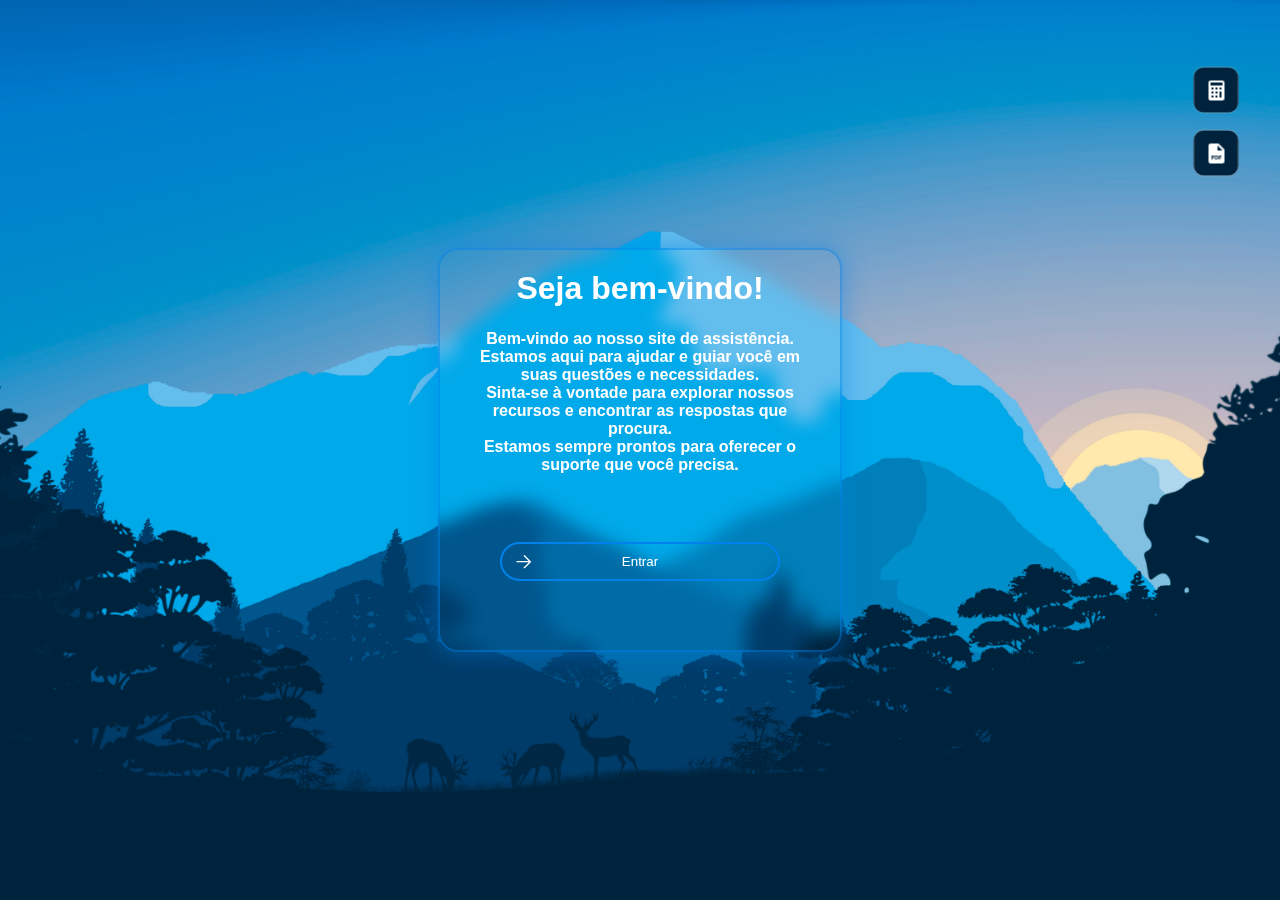
<file: index.html>
<!DOCTYPE html>
<html lang="pt-br">
<head>
    <meta charset="UTF-8">
    <meta name="viewport" content="width=device-width, initial-scale=1.0">
    <title>Ａｊｕｄａ Ｅｓｃｏｌａｒ彡★</title>
    <link rel="Website Icon" type="png" href="/img/2.png">
    <link rel="stylesheet" href="/style.css">
    <link rel="stylesheet" href="https://cdnjs.cloudflare.com/ajax/libs/font-awesome/5.15.3/css/all.min.css">
    <link href='https://unpkg.com/boxicons@2.1.4/css/boxicons.min.css' rel='stylesheet'>
</head>
<body>

    <section>

    <!-- Quadrado Transparente -->
    <div class="form-box">
        <!-- Texto Em Que Ta Dentro Do Quadro Transparente -->

        <h1 id="h11"><b>Seja bem-vindo!</b></h1>
        <p><b>Bem-vindo ao nosso site de assistência. <br> Estamos aqui para ajudar e guiar você em suas questões e necessidades. <br>Sinta-se à vontade para explorar nossos recursos e encontrar as respostas que procura. <br>Estamos sempre prontos para oferecer o suporte que você precisa.</b></p>
        
        <!-- Botão De Entrar -->
        <a href="/link page/index.html"><button class="button">
            
            <!-- Imagem De Seta Dentro Do Botão -->
            <svg xmlns="http://www.w3.org/2000/svg" fill="none" viewBox="0 0 24 24" stroke-width="1.5" stroke="currentColor" class="w-6 h-6">
                <path stroke-linecap="round" stroke-linejoin="round" d="M4.5 12h15m0 0l-6.75-6.75M19.5 12l-6.75 6.75"></path>
            </svg>
            <div class="text">
                Entrar
            </div>
    </section>

    <!-- Botão Da Calculadora -->
    <a href="/calculadora/index.html"><button class="Btn1">
        <span class="svgContainer1">
            <img src="[data-uri]"/>
        </span>
        <span class="BG1"></span>
    </button></a>


    <a href="https://tome.app"><button class="Btn2">
        <span class="svgContainer2">
            <img src="[data-uri]"/>
                </span>
        <span class="BG2"></span>
    </button></a>

    <script async src="https://pagead2.googlesyndication.com/pagead/js/adsbygoogle.js?client=ca-pub-1059021919017171"
    crossorigin="anonymous"></script>
    <script async src="https://pagead2.googlesyndication.com/pagead/js/adsbygoogle.js?client=ca-pub-1059021919017171"
    crossorigin="anonymous"></script>
<ins class="adsbygoogle"
    style="display:block; text-align:center;"
    data-ad-layout="in-article"
    data-ad-format="fluid"
    data-ad-client="ca-pub-1059021919017171"
    data-ad-slot="6804320768"></ins>
</body>
</html>
</file>
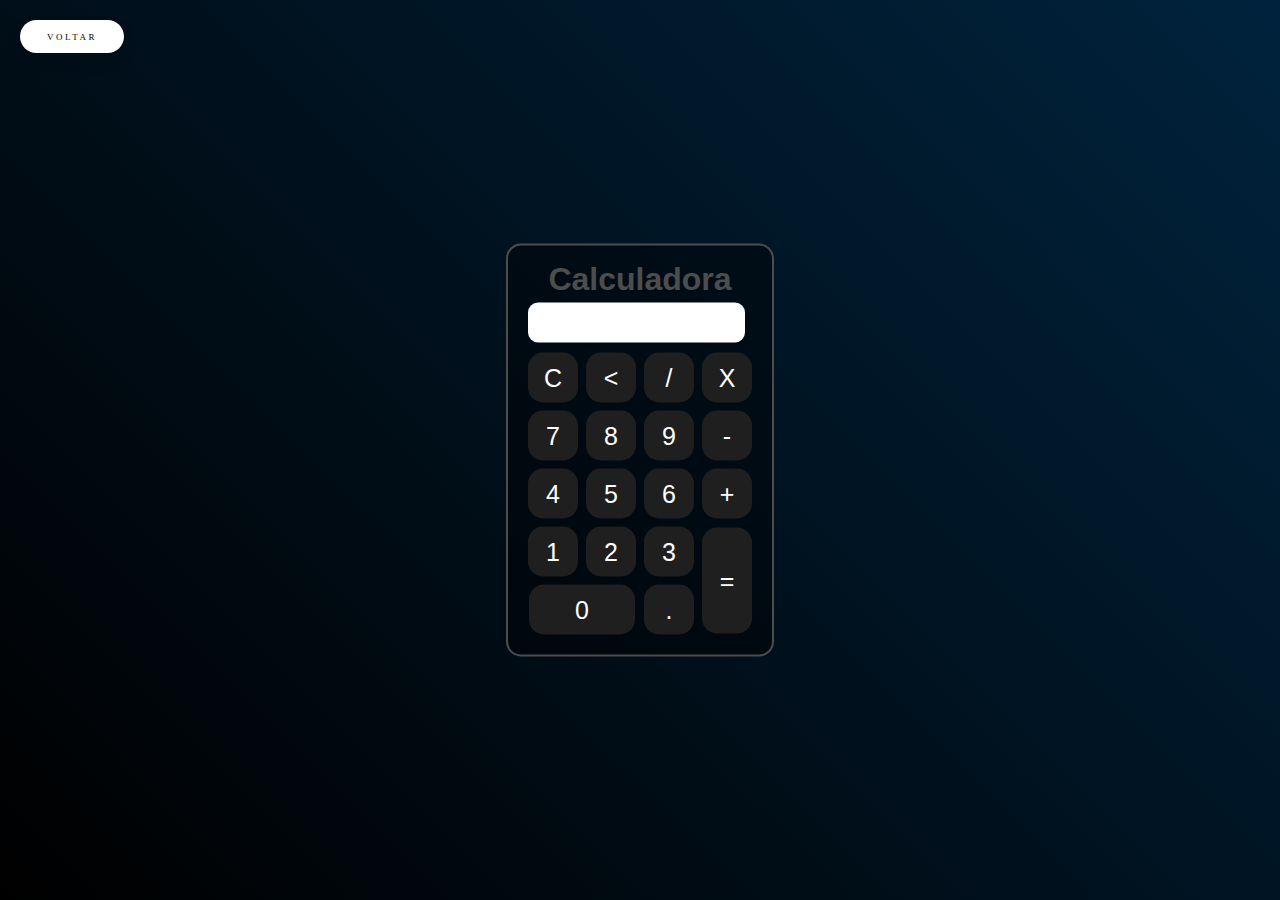
<file: calculadora/index.html>
<!DOCTYPE html>
<html lang="pt-br">
<head>
    <meta charset="UTF-8">
    <meta name="viewport" content="width=device-width, initial-scale=1.0">
    <title>Calculadora</title>
    <link rel="stylesheet" href="style.css">
</head>
<body>
    
    <!-- Botão De Voltar -->
    <a href="/index.html"><sair> voltar
    </sair></a>

    

    <div class="fundo">
        <div class="calculadora">
            <h1>Calculadora</h1>
            <p id="resultado"></p>
            <table>
                <tr>
                    <td><button class="botao" onclick="clean()">C</button></td>
                    <td><button class="botao" onclick="back()"><</button></td>
                    <td><button class="botao" onclick="insert('/')">/</button></td>
                    <td><button class="botao" onclick="insert('*')">X</button></td>
                </tr>
                <tr>
                    <td><button class="botao" onclick="insert('7')">7</button></td>
                    <td><button class="botao" onclick="insert('8')">8</button></td>
                    <td><button class="botao" onclick="insert('9')">9</button></td>
                    <td><button class="botao" onclick="insert('-')">-</button></td>
                </tr>
                <tr>
                    <td><button class="botao" onclick="insert('4')">4</button></td>
                    <td><button class="botao" onclick="insert('5')">5</button></td>
                    <td><button class="botao" onclick="insert('6')">6</button></td>
                    <td><button class="botao" onclick="insert('+')">+</button></td>
                </tr>
                <tr>
                    <td><button class="botao" onclick="insert('1')">1</button></td>
                    <td><button class="botao" onclick="insert('2')">2</button></td>
                    <td><button class="botao" onclick="insert('3')">3</button></td>
                    <td rowspan="2"><button class="botao" style="height: 106px;" onclick="calcular()">=</button></td>
                </tr>
                <tr>
                    <td colspan="2"><button class="botao" style="width: 106px;" onclick="insert('0')">0</button></td>
                    <td><button class="botao" onclick="insert('.')">.</button></td>
                </tr>
            </table>
        </div>
    </div>
    <script>
        function insert(num)
        {
            var numero = document.getElementById('resultado').innerHTML;
            document.getElementById('resultado').innerHTML = numero + num;
        }
        function clean()
        {
            document.getElementById('resultado').innerHTML = "";
        }
        function back()
        {
            var resultado = document.getElementById('resultado').innerHTML;
            document.getElementById('resultado').innerHTML = resultado.substring(0, resultado.length -1);
        }
        function calcular()
        {
            var resultado = document.getElementById('resultado').innerHTML;
            if(resultado)
            {
                document.getElementById('resultado').innerHTML = eval(resultado);
            }
            else
            {
                document.getElementById('resultado').innerHTML = "0"
            }
        }
    </script>
</body>
</html>
</file>
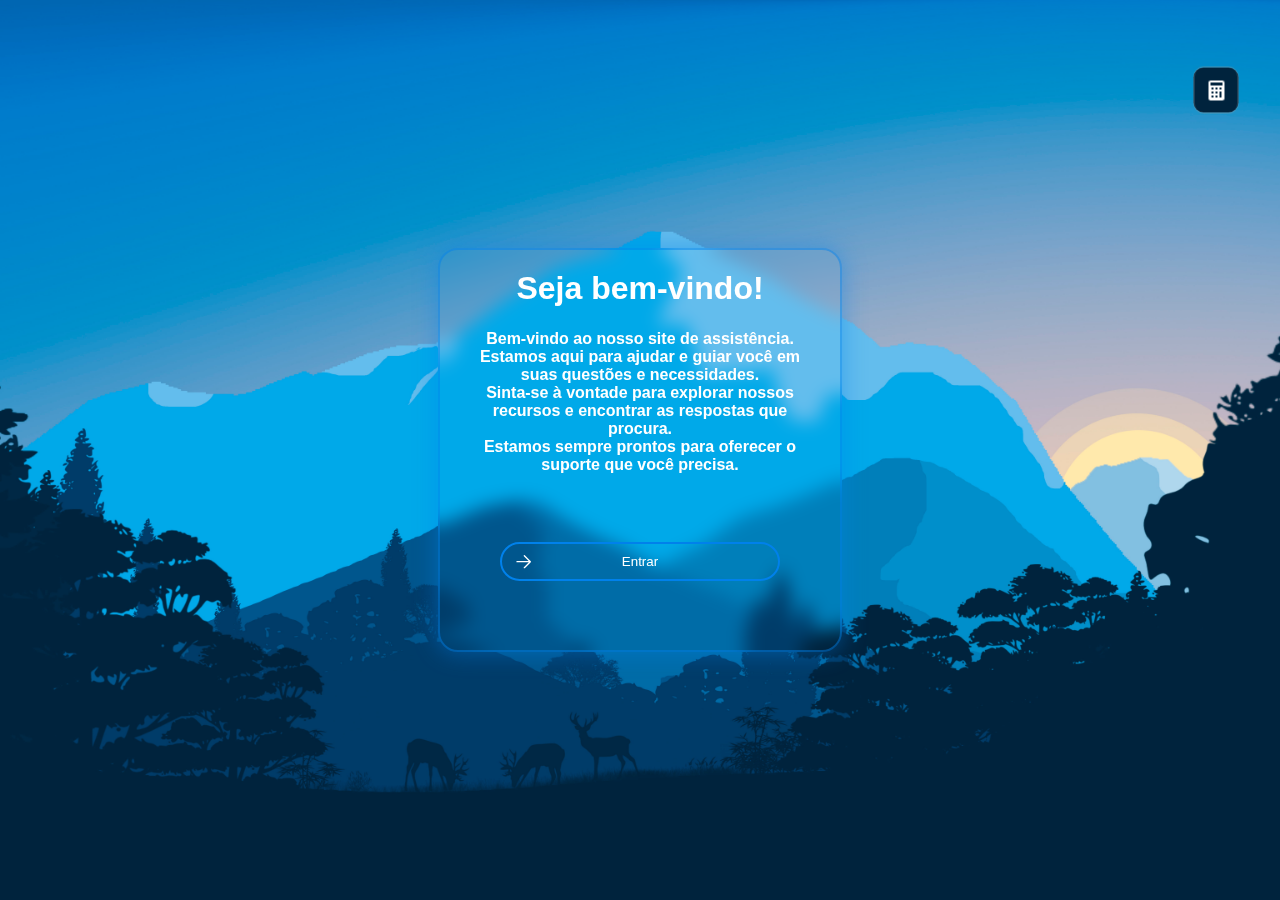
<file: home page/index.html>
<!DOCTYPE html>
<html lang="pt-br">
<head>
    <meta charset="UTF-8">
    <meta name="viewport" content="width=device-width, initial-scale=1.0">
    <title>Ａｊｕｄａ Ｅｓｃｏｌａｒ彡★</title>
    <link rel="Website Icon" type="png" href="img/2.png">
    <link rel="stylesheet" href="style.css">
    <link rel="stylesheet" href="https://cdnjs.cloudflare.com/ajax/libs/font-awesome/5.15.3/css/all.min.css">
    <link href='https://unpkg.com/boxicons@2.1.4/css/boxicons.min.css' rel='stylesheet'>
</head>
<body>

    <section>

    <!-- Quadrado Transparente -->
    <div class="form-box">
        <!-- Texto Em Que Ta Dentro Do Quadro Transparente -->

        <h1 id="h11"><b>Seja bem-vindo!</b></h1>
        <p><b>Bem-vindo ao nosso site de assistência. <br> Estamos aqui para ajudar e guiar você em suas questões e necessidades. <br>Sinta-se à vontade para explorar nossos recursos e encontrar as respostas que procura. <br>Estamos sempre prontos para oferecer o suporte que você precisa.</b></p>
        
        <!-- Botão De Entrar -->
        <a href="https://linkpage72357.netlify.app"><button class="button">
            
            <!-- Imagem De Seta Dentro Do Botão -->
            <svg xmlns="http://www.w3.org/2000/svg" fill="none" viewBox="0 0 24 24" stroke-width="1.5" stroke="currentColor" class="w-6 h-6">
                <path stroke-linecap="round" stroke-linejoin="round" d="M4.5 12h15m0 0l-6.75-6.75M19.5 12l-6.75 6.75"></path>
            </svg>
            <div class="text">
                Entrar
            </div>
    </section>

    <!-- Botão Da Calculadora -->
    <a href="/calculadora/index.html"><button class="Btn">
        <span class="svgContainer">
            <img src="[data-uri]"/>
        </span>
        <span class="BG"></span>
    </button></a>
</body>
</html>
</file>
<file: style.css>
*{
  margin: 0;
  padding: 0;
  font-family: 'Lucida Sans', 'Lucida Sans Regular', 'Lucida Grande', 'Lucida Sans Unicode', Geneva, Verdana, sans-serif;
  user-select: none;
}

section{
  display: flex;
  justify-content: center;
  align-items: center;
  min-height: 100vh;
  width: 100%;
  background-image: url(img/wallpaperflare.com_wallpaper.jpg);
  background-position: center;
  background-size: cover;
}



/* Quadrado Transparente */
.form-box{
  position: relative;
  width: 400px;
  height: 400px;
  background: transparent;
  border: 2px solid #0081eb77;
  border-radius: 20px;
  backdrop-filter: blur(9px);
  display: flex;
  justify-content: center;
  align-items: center;
  box-shadow: 0 0 25px #0081eb77;
  transition: all 0.7s ease;
}

.form-box:hover{
  transition: all 0.7s ease;
  scale: 1.1;
}


/* <!-- Botão De Entrar --> */
.button{
  position: absolute;
  top: 73%;
  left: 15%;
  background-color: transparent;
  color: #ffffff;
  width: 70%;
  height: 2.9em;
  border: #0081eb 0.2em solid;
  border-radius: 20px;
  text-align: center;
  transition: all 0.6s ease;
}

.button:hover {
  background-color: #0081eb;
  cursor: pointer;
  box-shadow: 0 0 30px 5px #0081eb;
}

.button svg {
  width: 1.6em;
  margin: -0.2em 0.8em 1em;
  position: absolute;
  display: flex;
  transition: all 0.6s ease;
}

.button:hover svg {
  transform: translateX(5px);
}

.text {
  margin: 0 1.5em;
}


/* <!-- Texto Em Que Ta Dentro Do Quadro Transparente --> */
#h11{
  position: absolute;
  top: 5%;
  color: #ffffff;
  transition: d;
}

#h11:hover{
  cursor: pointer;
  font-size: 30px;
  transition: 0.6s;
}

p{
  position: absolute;
  top: 20%;
  width: 350px;
  color: white;
  font-family: Arial, Helvetica, sans-serif;
  text-align: center;
}


/* <!-- Botão Da Calculadora --> */
.Btn1 {
  transform: translate(-50%, -50%);
  top: 10%;
  left: 95%;
  width: 45px;
  height: 45px;
  display: flex;
  align-items: center;
  justify-content: center;
  border: none;
  background-color: transparent;
  position: absolute;
  border-radius: 7px;
  cursor: pointer;
  transition: all .3s;
}

.svgContainer1 {
  width: 100%;
  height: 100%;
  display: flex;
  align-items: center;
  justify-content: center;
  background-color: transparent;
  backdrop-filter: blur(0px);
  letter-spacing: 0.8px;
  border-radius: 10px;
  transition: all .3s;
  border: 1px solid rgba(156, 156, 156, 0.466);
}

.BG1 {
  position: absolute;
  content: "";
  width: 100%;
  height: 100%;
  background: #00233d;
  z-index: -1;
  border-radius: 10px;
  pointer-events: none;
  transition: all .3s;
}

.Btn1:hover .BG1 {
  transform: rotate(35deg);
  transform-origin: bottom;
}

.Btn1:hover .svgContainer1 {
  background-color: rgba(156, 156, 156, 0.466);
  backdrop-filter: blur(4px);
}


/* <!-- Botão Da Calculadora --> */
.Btn2 {
  transform: translate(-50%, -50%);
  top: 17%;
  left: 95%;
  width: 45px;
  height: 45px;
  display: flex;
  align-items: center;
  justify-content: center;
  border: none;
  background-color: transparent;
  position: absolute;
  border-radius: 7px;
  cursor: pointer;
  transition: all .3s;
}

.svgContainer2 {
  width: 100%;
  height: 100%;
  display: flex;
  align-items: center;
  justify-content: center;
  background-color: transparent;
  backdrop-filter: blur(0px);
  letter-spacing: 0.8px;
  border-radius: 10px;
  transition: all .3s;
  border: 1px solid rgba(156, 156, 156, 0.466);
}

.BG2 {
  position: absolute;
  content: "";
  width: 100%;
  height: 100%;
  background: #00233d;
  z-index: -1;
  border-radius: 10px;
  pointer-events: none;
  transition: all .3s;
}

.Btn2:hover .BG2 {
  transform: rotate(35deg);
  transform-origin: bottom;
}

.Btn2:hover .svgContainer2 {
  background-color: rgba(156, 156, 156, 0.466);
  backdrop-filter: blur(4px);
}


.ccc{
  color: #ffffff;
}

/* Mudança De Tamanho Para Celular */
@media screen and (max-width: 1020px){

  /* Quadrado Transparente */
  .form-box{
    width: 300px;
    height: 300px;
  }

  #h11:hover{
    cursor: pointer;
    font-size: 30px;
    transition: 0.6s;
  }

  p{
    font-size: 11px;
    position: absolute;
    top: 25%;
    width: 90%;
    color: white;
    font-family: Arial, Helvetica, sans-serif;
    text-align: center;
  }


  /* <!-- Botão Da Calculadora --> */
  .Btn1{
    left: 80%;
    scale: 0.9;
  }
}
</file>
<file: calculadora/style.css>
*{
    margin: 0;
    padding: 0;

}
.fundo{
    background-image: linear-gradient(45deg,black, #00233d);
    height: 100vh;
    color: #4d4d4d;
    font-family: Arial, Helvetica, sans-serif;
    text-align: center;
}
.calculadora{
    position: absolute;
    background-color: #00000065;
    top: 50%;
    left: 50%;
    transform: translate(-50%,-50%);
    border: 2px solid #4d4d4d;
    border-radius: 15px;
    padding: 15px;
}

.botao{
    width: 50px;
    height: 50px;
    font-size: 25px;
    cursor: pointer;
    margin: 3px;
    background-color: #1f1f1f;
    border: none;
    border-radius: 15px;
    color: #ffffff;
}
.botao:hover{
    background-color: #00233d;
}
#resultado{
    background-color: white;
    width: 207px;
    height: 30px;
    margin: 5px;
    font-size: 25px;
    color: black;
    text-align: right;
    border-radius: 10px;
    padding: 5px;
}



/* Botão De Voltar */
sair{
    position: absolute;
    top: 20px;
    left: 20px;
    padding: 1.3em 3em;
    font-size: 9px;
    text-transform: uppercase;
    letter-spacing: 2.5px;
    font-weight: 500;
    color: #000;
    background-color: #fff;
    border: none;
    border-radius: 45px;
    box-shadow: 0px 8px 15px rgba(0, 0, 0, 0.1);
    transition: all 0.3s ease 0s;
    cursor: pointer;
    outline: none;
    }
    
    sair:hover{
    background-color: #00233d;
    box-shadow: 0px 15px 20px #001525;
    color: #fff;
    transform: translateY(-7px);
    }
    
    sair:active{
    transform: translateY(-1px);
    }
</file>
<file: home page/style.css>
*{
  margin: 0;
  padding: 0;
  font-family: 'Lucida Sans', 'Lucida Sans Regular', 'Lucida Grande', 'Lucida Sans Unicode', Geneva, Verdana, sans-serif;
  user-select: none;
}

section{
  display: flex;
  justify-content: center;
  align-items: center;
  min-height: 100vh;
  width: 100%;
  background-image: url(img/wallpaperflare.com_wallpaper.jpg);
  background-position: center;
  background-size: cover;
}


/* Quadrado Transparente */
.form-box{
  position: relative;
  width: 400px;
  height: 400px;
  background: transparent;
  border: 2px solid #0081eb77;
  border-radius: 20px;
  backdrop-filter: blur(9px);
  display: flex;
  justify-content: center;
  align-items: center;
  box-shadow: 0 0 25px #0081eb77;
  transition: all 0.7s ease;
}

.form-box:hover{
  transition: all 0.7s ease;
  scale: 1.1;
}


/* <!-- Botão De Entrar --> */
.button{
  position: absolute;
  top: 73%;
  left: 15%;
  background-color: transparent;
  color: #ffffff;
  width: 70%;
  height: 2.9em;
  border: #0081eb 0.2em solid;
  border-radius: 20px;
  text-align: center;
  transition: all 0.6s ease;
}

.button:hover {
  background-color: #0081eb;
  cursor: pointer;
  box-shadow: 0 0 30px 5px #0081eb;
}

.button svg {
  width: 1.6em;
  margin: -0.2em 0.8em 1em;
  position: absolute;
  display: flex;
  transition: all 0.6s ease;
}

.button:hover svg {
  transform: translateX(5px);
}

.text {
  margin: 0 1.5em;
}


/* <!-- Texto Em Que Ta Dentro Do Quadro Transparente --> */
#h11{
  position: absolute;
  top: 5%;
  color: #ffffff;
  transition: d;
}

#h11:hover{
  cursor: pointer;
  font-size: 30px;
  transition: 0.6s;
}

p{
  position: absolute;
  top: 20%;
  width: 350px;
  color: white;
  font-family: Arial, Helvetica, sans-serif;
  text-align: center;
}


/* <!-- Botão Da Calculadora --> */
.Btn {
  transform: translate(-50%, -50%);
  top: 10%;
  left: 95%;
  width: 45px;
  height: 45px;
  display: flex;
  align-items: center;
  justify-content: center;
  border: none;
  background-color: transparent;
  position: absolute;
  border-radius: 7px;
  cursor: pointer;
  transition: all .3s;
}

.svgContainer {
  width: 100%;
  height: 100%;
  display: flex;
  align-items: center;
  justify-content: center;
  background-color: transparent;
  backdrop-filter: blur(0px);
  letter-spacing: 0.8px;
  border-radius: 10px;
  transition: all .3s;
  border: 1px solid rgba(156, 156, 156, 0.466);
}

.BG {
  position: absolute;
  content: "";
  width: 100%;
  height: 100%;
  background: #00233d;
  z-index: -1;
  border-radius: 10px;
  pointer-events: none;
  transition: all .3s;
}

.Btn:hover .BG {
  transform: rotate(35deg);
  transform-origin: bottom;
}

.Btn:hover .svgContainer {
  background-color: rgba(156, 156, 156, 0.466);
  backdrop-filter: blur(4px);
}




/* Mudança De Tamanho Para Celular */
@media screen and (max-width: 1020px){

  /* Quadrado Transparente */
  .form-box{
    width: 300px;
    height: 300px;
  }

  #h11:hover{
    cursor: pointer;
    font-size: 30px;
    transition: 0.6s;
  }

  p{
    font-size: 11px;
    position: absolute;
    top: 25%;
    width: 90%;
    color: white;
    font-family: Arial, Helvetica, sans-serif;
    text-align: center;
  }


  /* <!-- Botão Da Calculadora --> */
  .Btn {
    left: 80%;
    scale: 0.9;
  }
}
</file>
